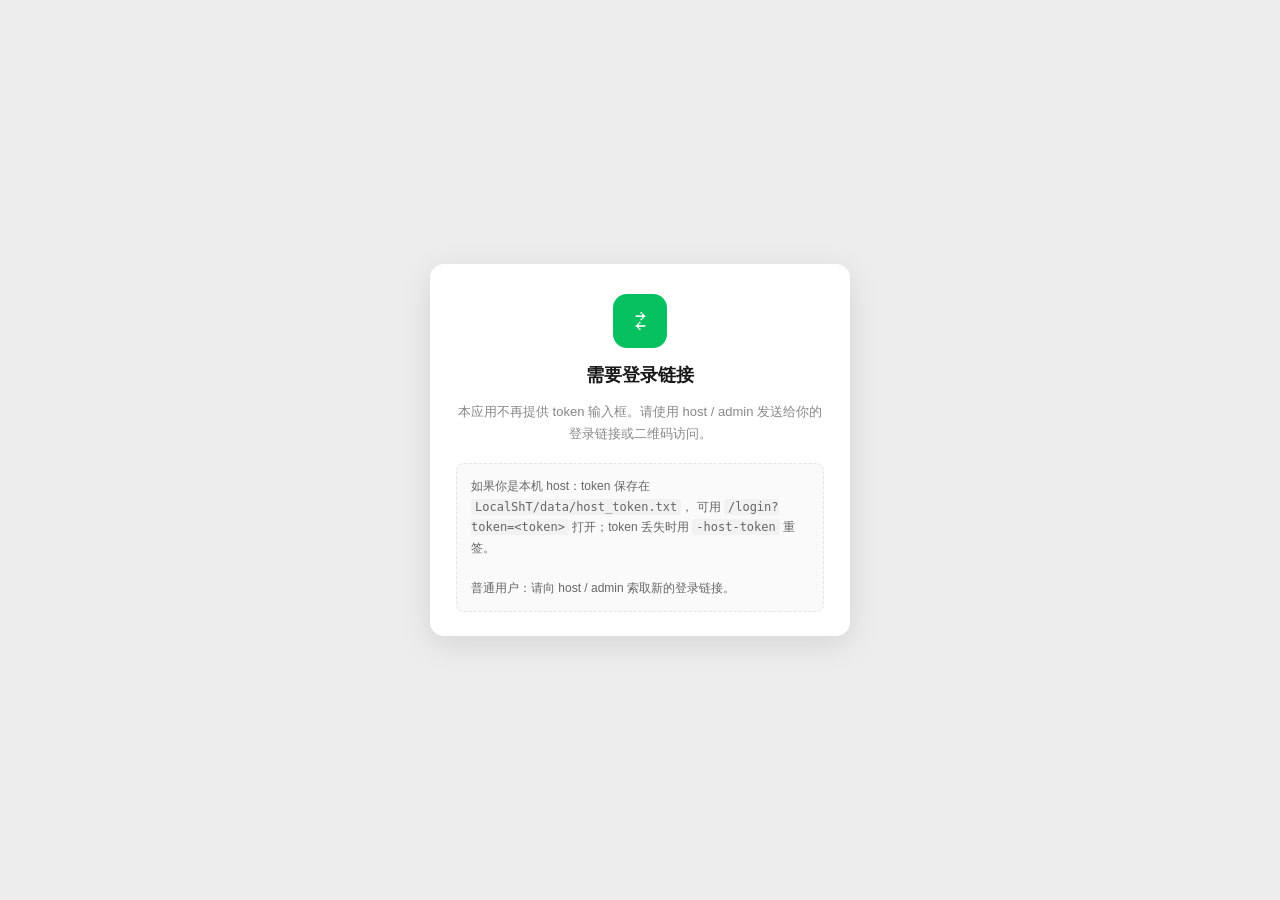
<file: v3/web/noauth.html>
<!DOCTYPE html>
<html lang="zh-CN">
<head>
<meta charset="UTF-8">
<meta name="viewport" content="width=device-width, initial-scale=1.0, maximum-scale=1.0, user-scalable=no">
<link rel="icon" href="/favicon.ico" type="image/x-icon">
<title>知了涯-LocalShT-404</title>
<style>
  * { box-sizing: border-box; margin: 0; padding: 0; }
  :root {
    --green: #07c160;
    --bg: #ededed;
    --white: #fff;
    --text: #191919;
    --muted: #888;
    --border: #e5e5e5;
    --font: -apple-system, BlinkMacSystemFont, "PingFang SC", "Hiragino Sans GB",
            "Microsoft YaHei", "Segoe UI", Roboto, sans-serif;
  }
  html, body { height: 100%; }
  body {
    font-family: var(--font);
    background: var(--bg);
    color: var(--text);
    font-size: 15px;
    line-height: 1.5;
    display: flex;
    align-items: center;
    justify-content: center;
    padding: 20px;
    -webkit-font-smoothing: antialiased;
  }
  .card {
    width: 100%;
    max-width: 420px;
    background: var(--white);
    border-radius: 14px;
    box-shadow: 0 8px 32px rgba(0, 0, 0, .10);
    padding: 30px 26px 24px;
    text-align: center;
  }
  .logo {
    width: 54px; height: 54px;
    border-radius: 14px;
    background: var(--green);
    color: #fff;
    font-size: 26px;
    display: flex;
    align-items: center;
    justify-content: center;
    margin: 0 auto 14px;
  }
  h1 { font-size: 18px; font-weight: 600; }
  p { margin-top: 12px; font-size: 13px; color: var(--muted); line-height: 1.7; }
  .box {
    margin-top: 18px;
    padding: 12px 14px;
    border: 1px dashed var(--border);
    border-radius: 8px;
    background: #fafafa;
    font-size: 12px;
    color: #666;
    text-align: left;
    line-height: 1.7;
  }
  code {
    font-family: ui-monospace, SFMono-Regular, Menlo, Consolas, monospace;
    background: #f2f2f2;
    padding: 1px 4px;
    border-radius: 3px;
  }
</style>
</head>
<body>
  <div class="card">
    <div class="logo">⇄</div>
    <h1>需要登录链接</h1>
    <p>本应用不再提供 token 输入框。请使用 host / admin 发送给你的登录链接或二维码访问。</p>
    <div class="box">
      如果你是本机 host：token 保存在 <code>LocalShT/data/host_token.txt</code>，
      可用 <code>/login?token=&lt;token&gt;</code> 打开；token 丢失时用
      <code>-host-token</code> 重签。<br><br>
      普通用户：请向 host / admin 索取新的登录链接。
    </div>
  </div>
</body>
</html>
</file>
